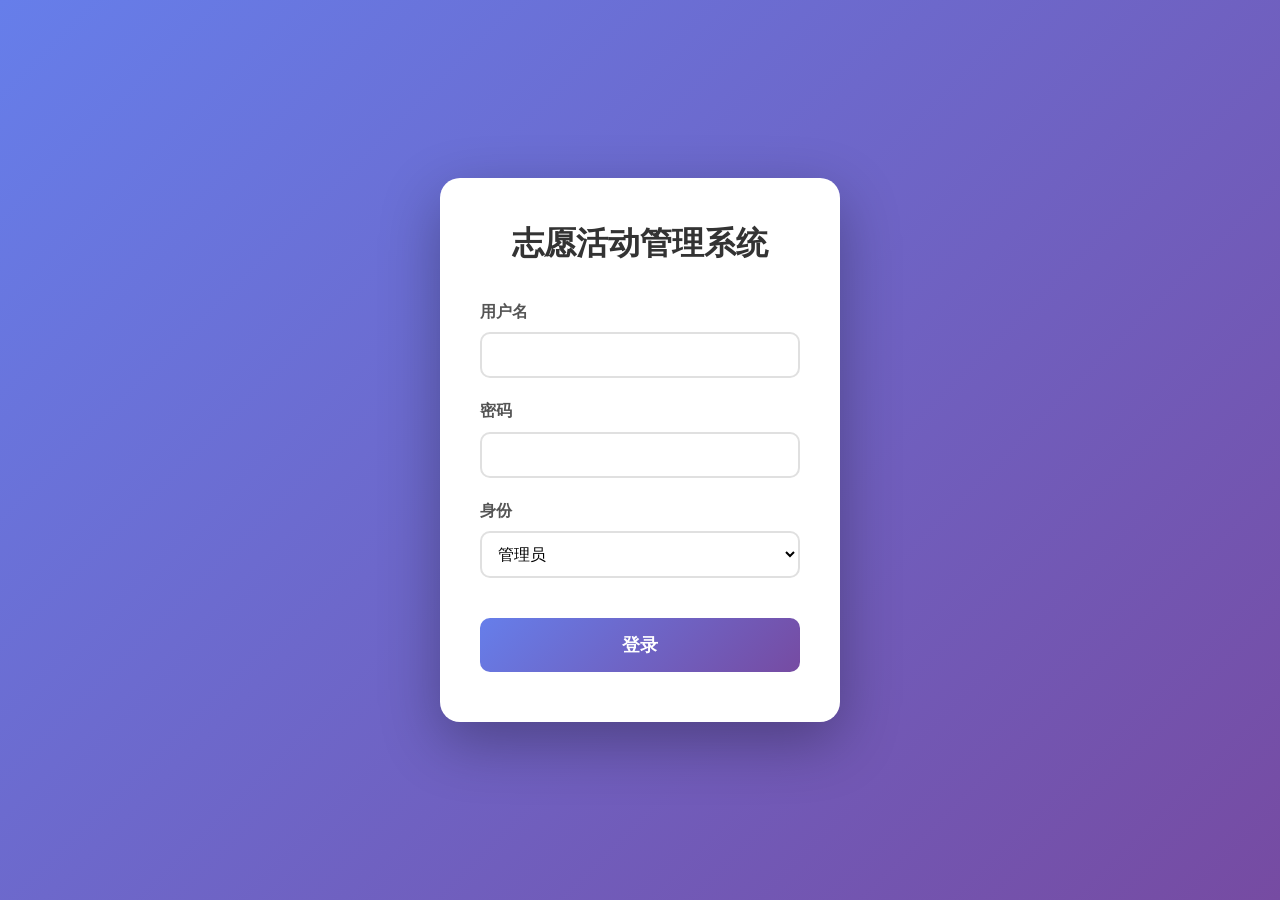
<file: index.html>
<!DOCTYPE html>
<html lang="zh-CN">
<head>
    <meta charset="UTF-8">
    <meta name="viewport" content="width=device-width, initial-scale=1.0">
    <title>志愿活动管理系统</title>
    <style>
        * {
            margin: 0;
            padding: 0;
            box-sizing: border-box;
        }

        body {
            font-family: 'Microsoft YaHei', 'PingFang SC', sans-serif;
            line-height: 1.6;
            color: #333;
            background: linear-gradient(135deg, #667eea 0%, #764ba2 100%);
            min-height: 100vh;
            display: flex;
            justify-content: center;
            align-items: center;
        }

        .login-container {
            background: white;
            padding: 40px;
            border-radius: 20px;
            box-shadow: 0 20px 60px rgba(0, 0, 0, 0.3);
            max-width: 400px;
            width: 100%;
            text-align: center;
        }

        h1 {
            color: #333;
            margin-bottom: 30px;
            font-size: 2rem;
        }

        .form-group {
            margin-bottom: 20px;
            text-align: left;
        }

        label {
            display: block;
            margin-bottom: 8px;
            font-weight: 600;
            color: #555;
        }

        input {
            width: 100%;
            padding: 12px;
            border: 2px solid #e0e0e0;
            border-radius: 10px;
            font-size: 1rem;
            transition: border-color 0.3s ease;
        }

        input:focus {
            outline: none;
            border-color: #667eea;
        }

        select {
            width: 100%;
            padding: 12px;
            border: 2px solid #e0e0e0;
            border-radius: 10px;
            font-size: 1rem;
            background: white;
        }

        .btn {
            width: 100%;
            padding: 15px;
            background: linear-gradient(135deg, #667eea 0%, #764ba2 100%);
            color: white;
            border: none;
            border-radius: 10px;
            font-size: 1.1rem;
            font-weight: bold;
            cursor: pointer;
            transition: all 0.3s ease;
            margin-top: 20px;
        }

        .btn:hover {
            transform: translateY(-3px);
            box-shadow: 0 10px 30px rgba(102, 126, 234, 0.4);
        }

        .error-message {
            color: #e74c3c;
            margin-top: 10px;
            font-size: 0.9rem;
        }
    </style>
</head>
<body>
    <div class="login-container">
        <h1>志愿活动管理系统</h1>
        <form id="login-form">
            <div class="form-group">
                <label for="username">用户名</label>
                <input type="text" id="username" name="username" required>
            </div>
            <div class="form-group">
                <label for="password">密码</label>
                <input type="password" id="password" name="password" required>
            </div>
            <div class="form-group">
                <label for="role">身份</label>
                <select id="role" name="role" required>
                    <option value="admin">管理员</option>
                    <option value="leader">负责人</option>
                    <option value="member">普通成员</option>
                </select>
            </div>
            <button type="submit" class="btn">登录</button>
            <div id="error-message" class="error-message"></div>
        </form>
    </div>

    <script>
        document.addEventListener('DOMContentLoaded', function() {
            // 初始化默认用户数据
            initDefaultUsers();

            const loginForm = document.getElementById('login-form');
            const errorMessage = document.getElementById('error-message');

            loginForm.addEventListener('submit', function(e) {
                e.preventDefault();

                const username = document.getElementById('username').value;
                const password = document.getElementById('password').value;
                const role = document.getElementById('role').value;

                if (validateLogin(username, password, role)) {
                    // 保存登录状态
                    localStorage.setItem('user', JSON.stringify({ username, role }));
                    // 跳转到对应页面
                    switch (role) {
                        case 'admin':
                            window.location.href = 'admin.html';
                            break;
                        case 'leader':
                            window.location.href = 'leader.html';
                            break;
                        case 'member':
                            window.location.href = 'member.html';
                            break;
                    }
                } else {
                    errorMessage.textContent = '用户名或密码错误';
                }
            });
        });

        function initDefaultUsers() {
            const users = {
                admin: {
                    username: 'admin',
                    password: 'admin123',
                    role: 'admin'
                },
                leader1: {
                    username: 'leader',
                    password: 'leader123',
                    role: 'leader'
                },
                member1: {
                    username: 'member',
                    password: 'member123',
                    role: 'member'
                }
            };

            localStorage.setItem('users', JSON.stringify(users));

            // 初始化成员数据
            const members = [
                { id: 1, name: '张三', role: 'member' },
                { id: 2, name: '李四', role: 'member' },
                { id: 3, name: '王五', role: 'member' },
                { id: 4, name: '赵六', role: 'member' }
            ];

            localStorage.setItem('members', JSON.stringify(members));

            // 初始化考勤数据
            localStorage.setItem('attendance', JSON.stringify([]));
        }

        function validateLogin(username, password, role) {
            const users = JSON.parse(localStorage.getItem('users') || '{}');

            for (const key in users) {
                const user = users[key];
                if (user.username === username && user.password === password && user.role === role) {
                    return true;
                }
            }

            return false;
        }
    </script>
</body>
</html>
</file>
